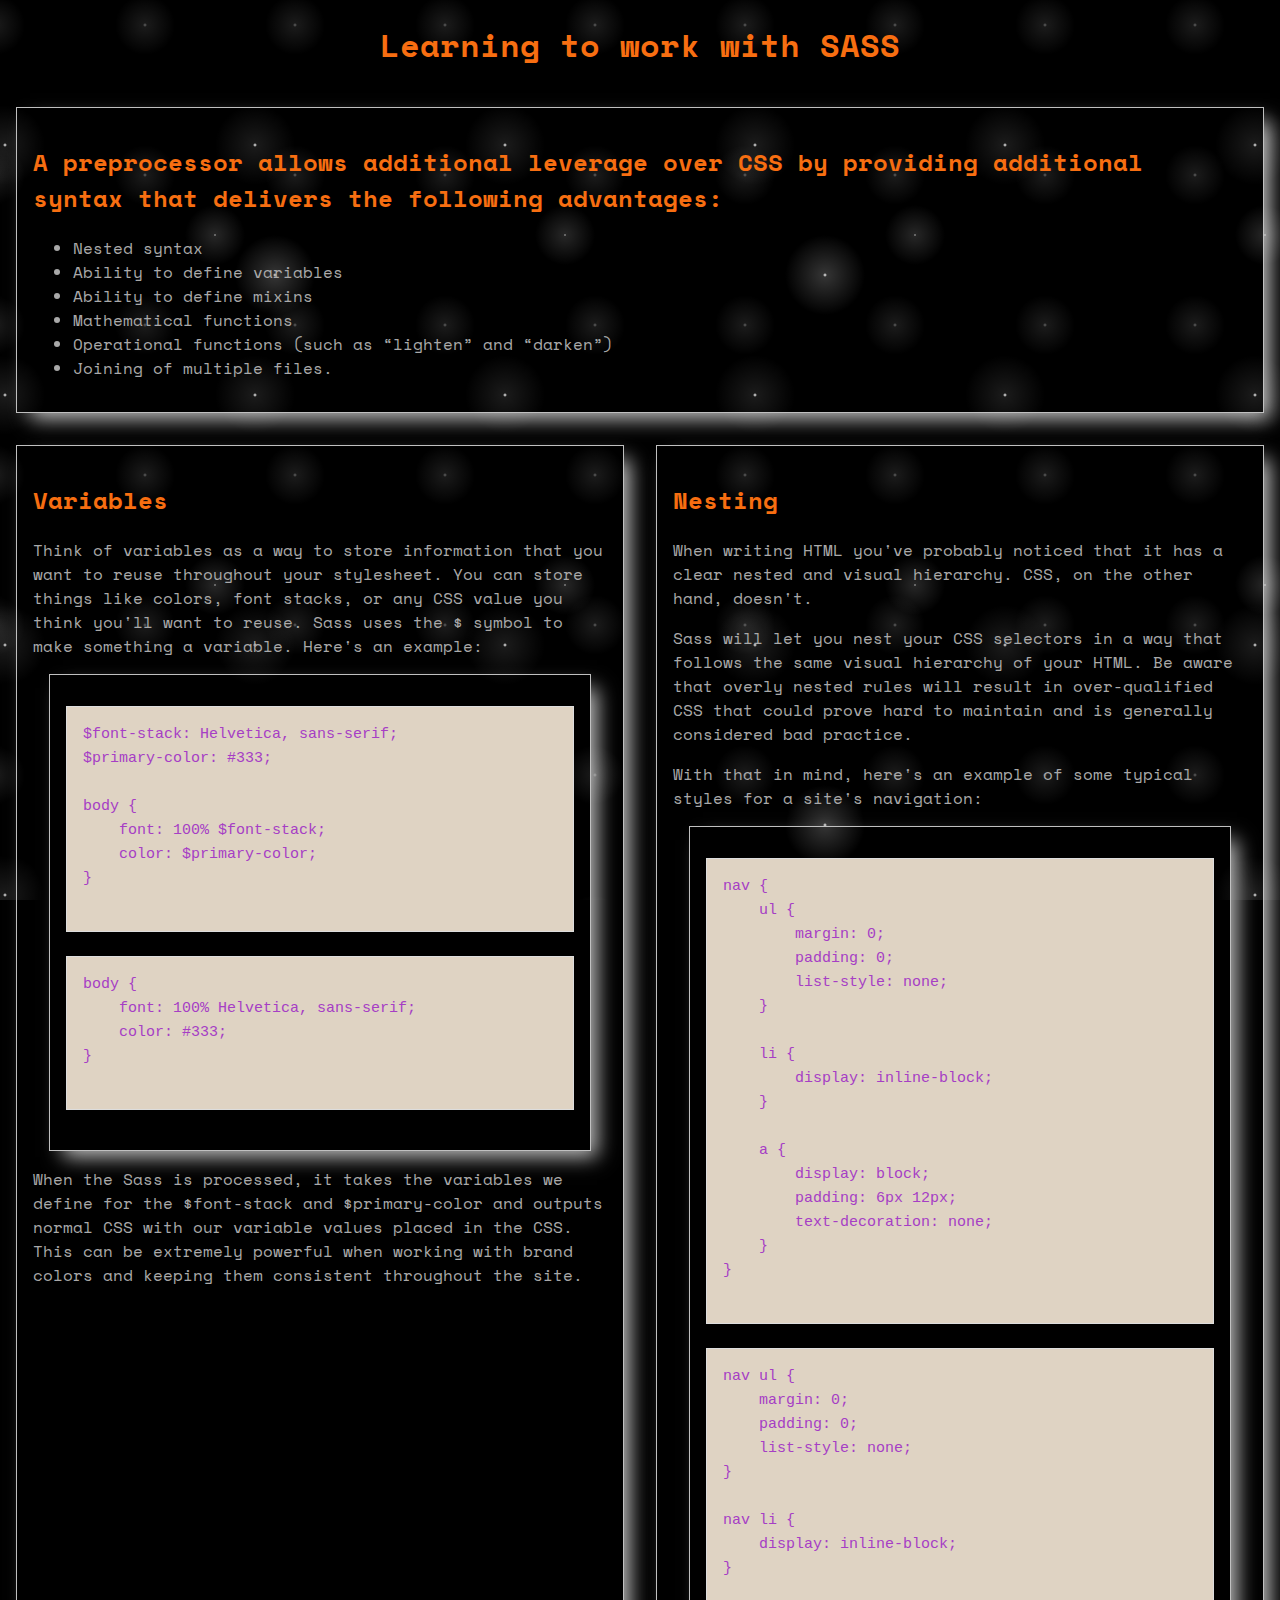
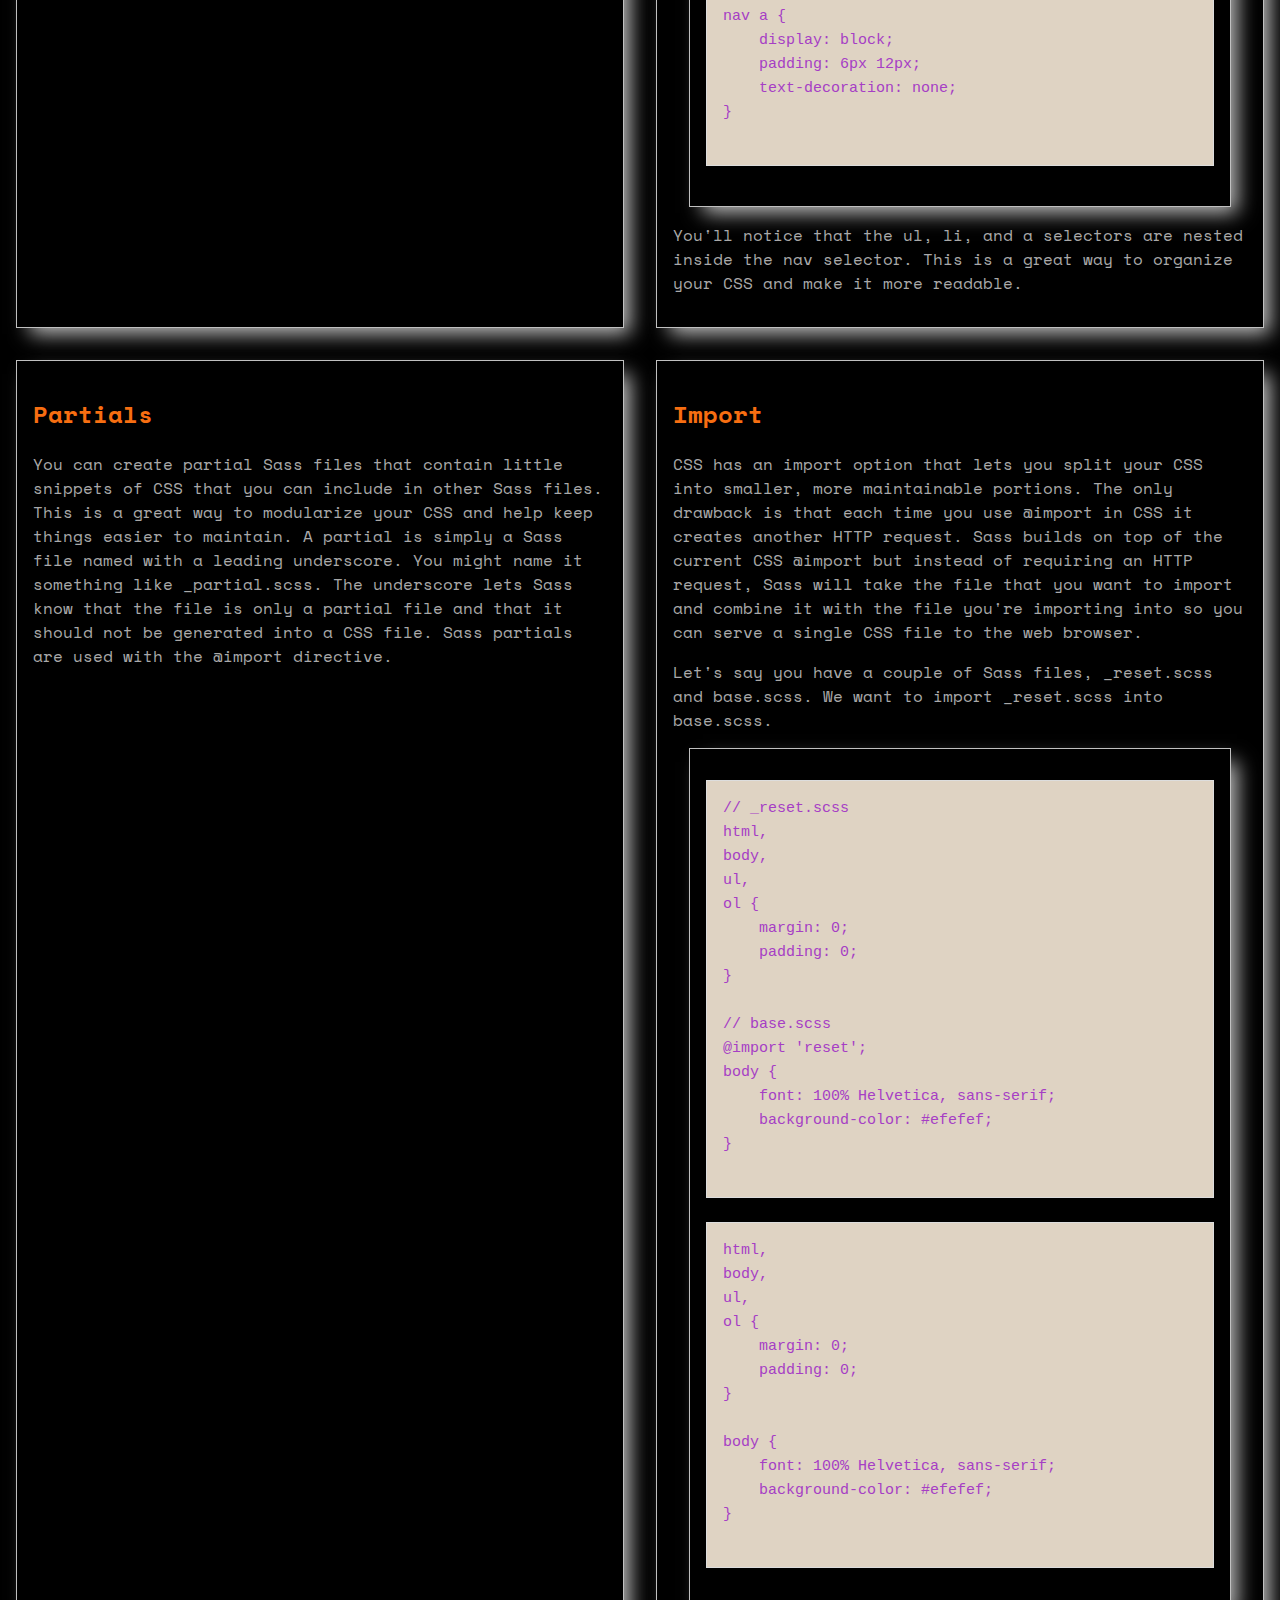
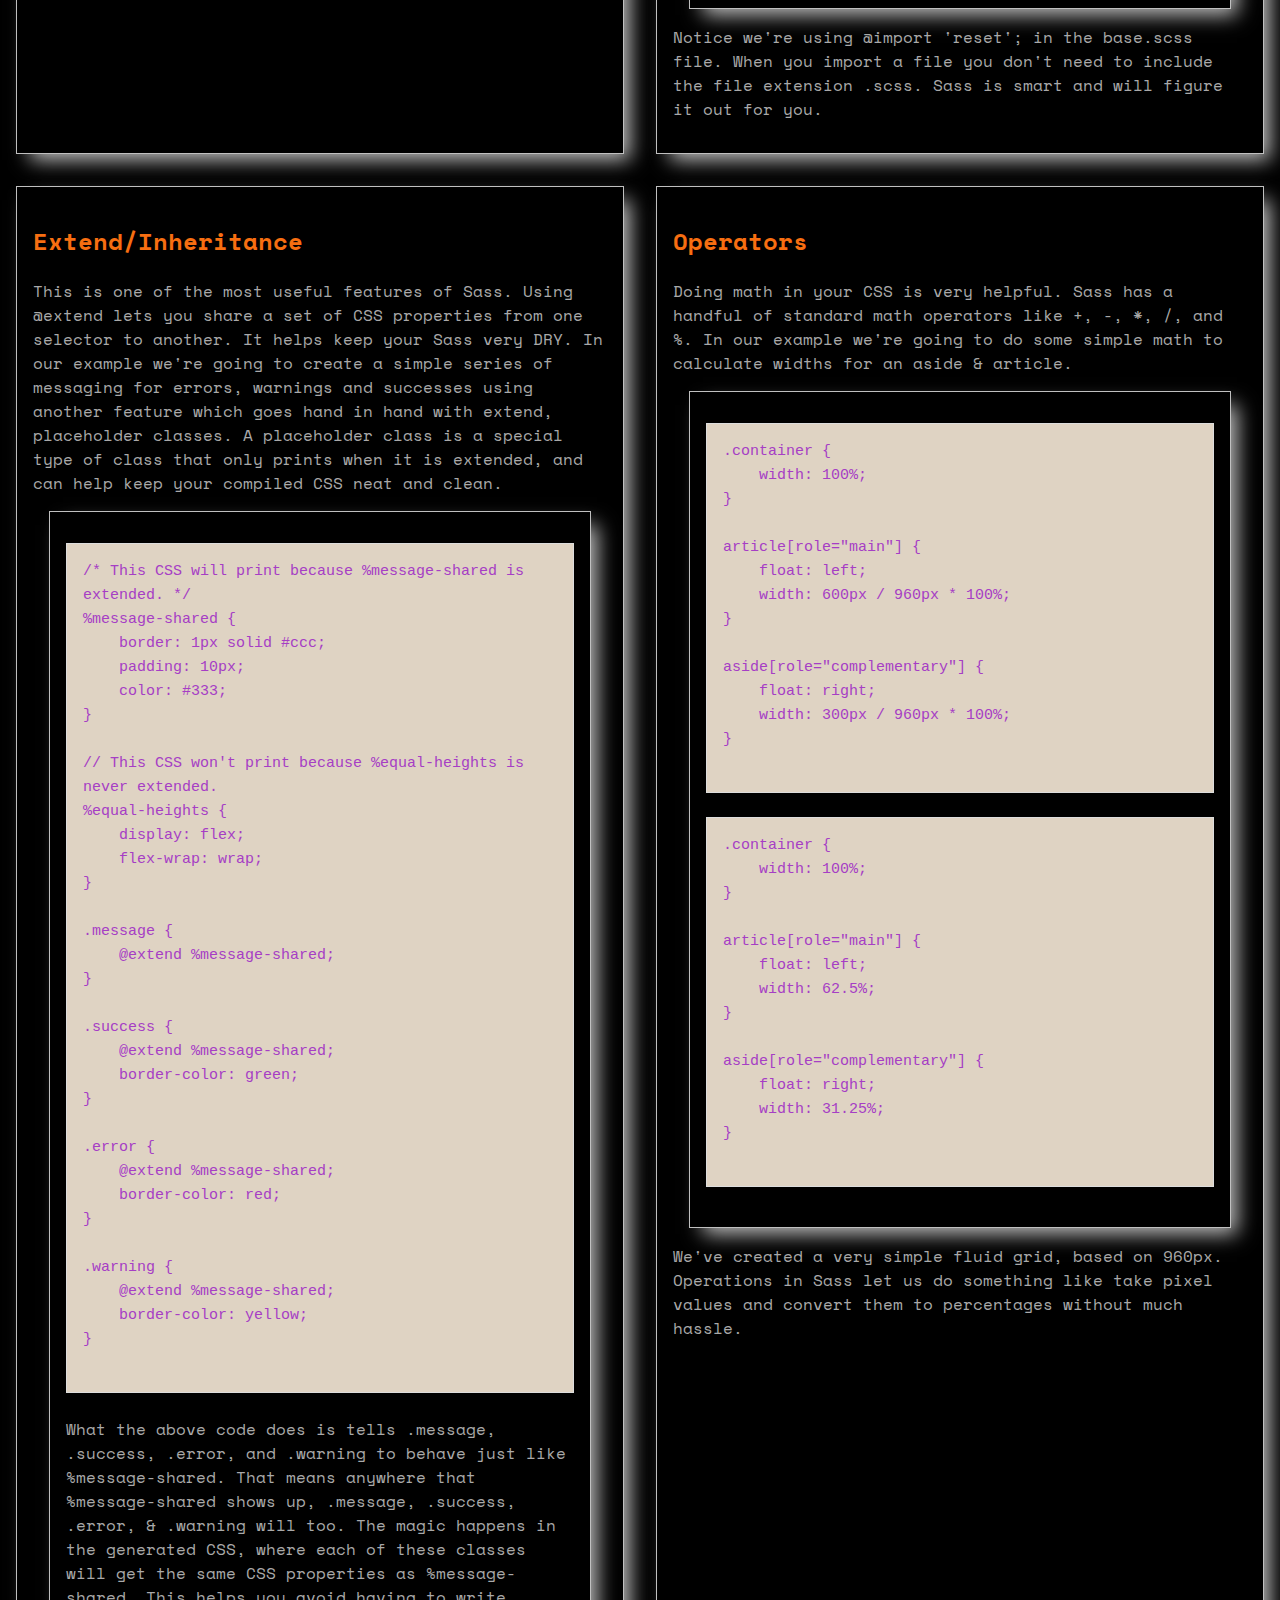
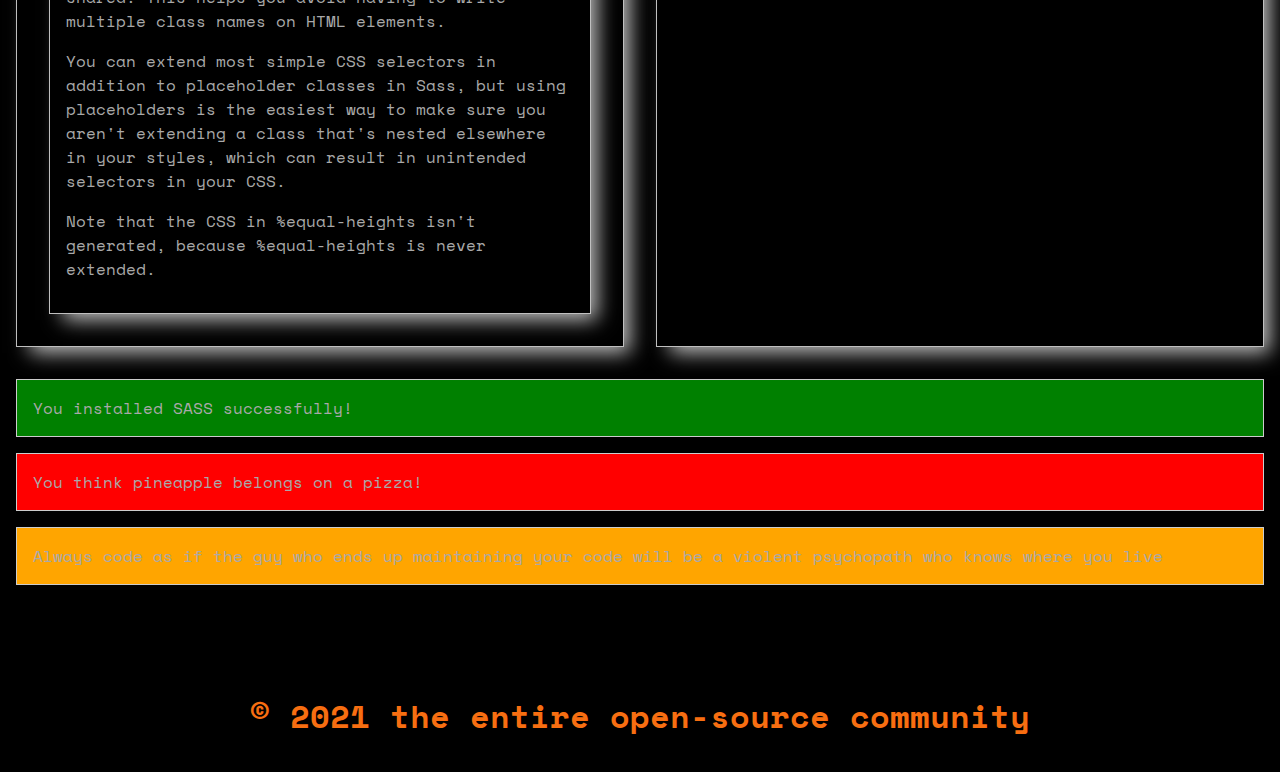
<file: index.html>
<!DOCTYPE html>
<html lang="en">
  <head>
    <meta charset="UTF-8" />
    <meta
      name="viewport"
      content="width=device-width, user-scalable=no, initial-scale=1.0, maximum-scale=1.0, minimum-scale=1.0"
    />
    <meta http-equiv="X-UA-Compatible" content="ie=edge" />
    <title>Learning to work with SASS</title>

    <link
      href="https://fonts.googleapis.com/css?family=Space+Mono&display=swap"
      rel="stylesheet"
    />

    <link href="styles.css" type="text/css" rel="stylesheet" />
  </head>
  <body>
    <header>
      <h1>Learning to work with SASS</h1>
    </header>

    <article>
      <section id="selling-points">
        <h2>
          A preprocessor allows additional leverage over CSS by providing
          additional syntax that delivers the following advantages:
        </h2>

        <ul>
          <li>Nested syntax</li>
          <li>Ability to define variables</li>
          <li>Ability to define mixins</li>
          <li>Mathematical functions</li>
          <li>Operational functions (such as “lighten” and “darken”)</li>
          <li>Joining of multiple files.</li>
        </ul>
      </section>

      <section>
        <h2>Variables</h2>
        <p>
          Think of variables as a way to store information that you want to
          reuse throughout your stylesheet. You can store things like colors,
          font stacks, or any CSS value you think you'll want to reuse. Sass
          uses the $ symbol to make something a variable. Here's an example:
        </p>

        <section>
          <pre class="before">
$font-stack: Helvetica, sans-serif;
$primary-color: #333;

body {
    font: 100% $font-stack;
    color: $primary-color;
}
          </pre>
          <pre class="after">
body {
    font: 100% Helvetica, sans-serif;
    color: #333;
}
          </pre>
        </section>

        <p>
          When the Sass is processed, it takes the variables we define for the
          $font-stack and $primary-color and outputs normal CSS with our
          variable values placed in the CSS. This can be extremely powerful when
          working with brand colors and keeping them consistent throughout the
          site.
        </p>
      </section>

      <section>
        <h2>Nesting</h2>
        <p>
          When writing HTML you've probably noticed that it has a clear nested
          and visual hierarchy. CSS, on the other hand, doesn't.
        </p>

        <p>
          Sass will let you nest your CSS selectors in a way that follows the
          same visual hierarchy of your HTML. Be aware that overly nested rules
          will result in over-qualified CSS that could prove hard to maintain
          and is generally considered bad practice.
        </p>

        <p>
          With that in mind, here's an example of some typical styles for a
          site's navigation:
        </p>

        <section>
          <pre class="before">
nav {
    ul {
        margin: 0;
        padding: 0;
        list-style: none;
    }

    li {
        display: inline-block;
    }

    a {
        display: block;
        padding: 6px 12px;
        text-decoration: none;
    }
}
          </pre>
          <pre class="after">
nav ul {
    margin: 0;
    padding: 0;
    list-style: none;
}

nav li {
    display: inline-block;
}

nav a {
    display: block;
    padding: 6px 12px;
    text-decoration: none;
}
          </pre>
        </section>

        <p>
          You'll notice that the ul, li, and a selectors are nested inside the
          nav selector. This is a great way to organize your CSS and make it
          more readable.
        </p>
      </section>
      <section>
        <h2>Partials</h2>
        <p>
          You can create partial Sass files that contain little snippets of CSS
          that you can include in other Sass files. This is a great way to
          modularize your CSS and help keep things easier to maintain. A partial
          is simply a Sass file named with a leading underscore. You might name
          it something like _partial.scss. The underscore lets Sass know that
          the file is only a partial file and that it should not be generated
          into a CSS file. Sass partials are used with the @import directive.
        </p>
      </section>
      <section>
        <h2>Import</h2>
        <p>
          CSS has an import option that lets you split your CSS into smaller,
          more maintainable portions. The only drawback is that each time you
          use @import in CSS it creates another HTTP request. Sass builds on top
          of the current CSS @import but instead of requiring an HTTP request,
          Sass will take the file that you want to import and combine it with
          the file you're importing into so you can serve a single CSS file to
          the web browser.
        </p>

        <p>
          Let's say you have a couple of Sass files, _reset.scss and base.scss.
          We want to import _reset.scss into base.scss.
        </p>

        <section>
          <pre class="before">
// _reset.scss
html,
body,
ul,
ol {
    margin: 0;
    padding: 0;
}

// base.scss
@import 'reset';
body {
    font: 100% Helvetica, sans-serif;
    background-color: #efefef;
}
          </pre>
          <pre class="after">
html,
body,
ul,
ol {
    margin: 0;
    padding: 0;
}

body {
    font: 100% Helvetica, sans-serif;
    background-color: #efefef;
}
          </pre>
        </section>

        <p>
          Notice we're using @import 'reset'; in the base.scss file. When you
          import a file you don't need to include the file extension .scss. Sass
          is smart and will figure it out for you.
        </p>
      </section>
      <section>
        <h2>Extend/Inheritance</h2>
        <p>
          This is one of the most useful features of Sass. Using @extend lets
          you share a set of CSS properties from one selector to another. It
          helps keep your Sass very DRY. In our example we're going to create a
          simple series of messaging for errors, warnings and successes using
          another feature which goes hand in hand with extend, placeholder
          classes. A placeholder class is a special type of class that only
          prints when it is extended, and can help keep your compiled CSS neat
          and clean.
        </p>
        <section>
          <pre>
/* This CSS will print because %message-shared is extended. */
%message-shared {
    border: 1px solid #ccc;
    padding: 10px;
    color: #333;
}

// This CSS won't print because %equal-heights is never extended.
%equal-heights {
    display: flex;
    flex-wrap: wrap;
}

.message {
    @extend %message-shared;
}

.success {
    @extend %message-shared;
    border-color: green;
}

.error {
    @extend %message-shared;
    border-color: red;
}

.warning {
    @extend %message-shared;
    border-color: yellow;
}
          </pre>

          <p>
            What the above code does is tells .message, .success, .error, and
            .warning to behave just like %message-shared. That means anywhere
            that %message-shared shows up, .message, .success, .error, &
            .warning will too. The magic happens in the generated CSS, where
            each of these classes will get the same CSS properties as
            %message-shared. This helps you avoid having to write multiple class
            names on HTML elements.
          </p>

          <p>
            You can extend most simple CSS selectors in addition to placeholder
            classes in Sass, but using placeholders is the easiest way to make
            sure you aren't extending a class that's nested elsewhere in your
            styles, which can result in unintended selectors in your CSS.
          </p>
          <p>
            Note that the CSS in %equal-heights isn't generated, because
            %equal-heights is never extended.
          </p>
        </section>
      </section>
      <section>
        <h2>Operators</h2>
        <p>
          Doing math in your CSS is very helpful. Sass has a handful of standard
          math operators like +, -, *, /, and %. In our example we're going to
          do some simple math to calculate widths for an aside & article.
        </p>

        <section>
          <pre class="before">
.container {
    width: 100%;
}

article[role="main"] {
    float: left;
    width: 600px / 960px * 100%;
}

aside[role="complementary"] {
    float: right;
    width: 300px / 960px * 100%;
}
          </pre>
          <pre class="after">
.container {
    width: 100%;
}

article[role="main"] {
    float: left;
    width: 62.5%;
}

aside[role="complementary"] {
    float: right;
    width: 31.25%;
}
          </pre>
        </section>

        <p>
          We've created a very simple fluid grid, based on 960px. Operations in
          Sass let us do something like take pixel values and convert them to
          percentages without much hassle.
        </p>
      </section>
    </article>

    <p class="success">
      You installed SASS successfully!
    </p>
    <p class="error">
      You think pineapple belongs on a pizza!
    </p>
    <p class="warning">
      Always code as if the guy who ends up maintaining your code will be a
      violent psychopath who knows where you live
    </p>

    <footer>
      <h6>&copy; 2021 the entire open-source community</h6>
    </footer>
  </body>
</html>
</file>
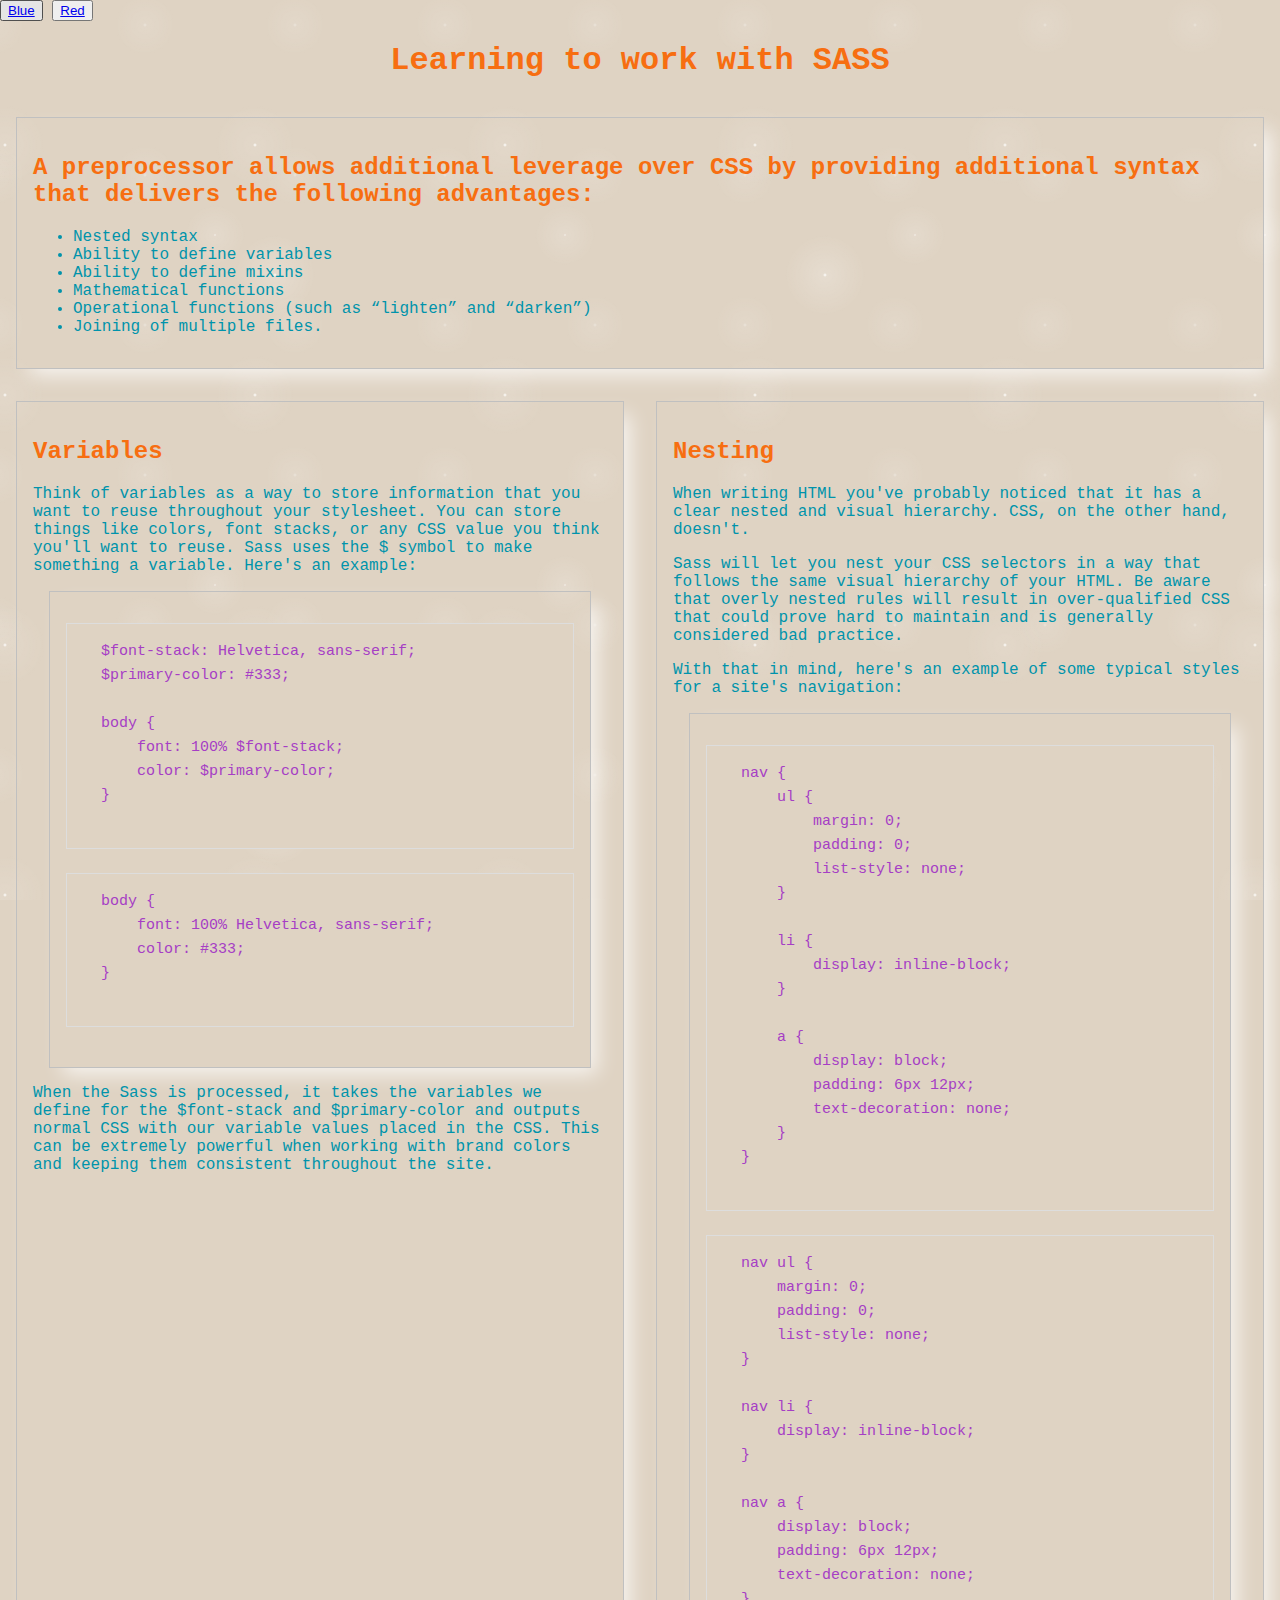
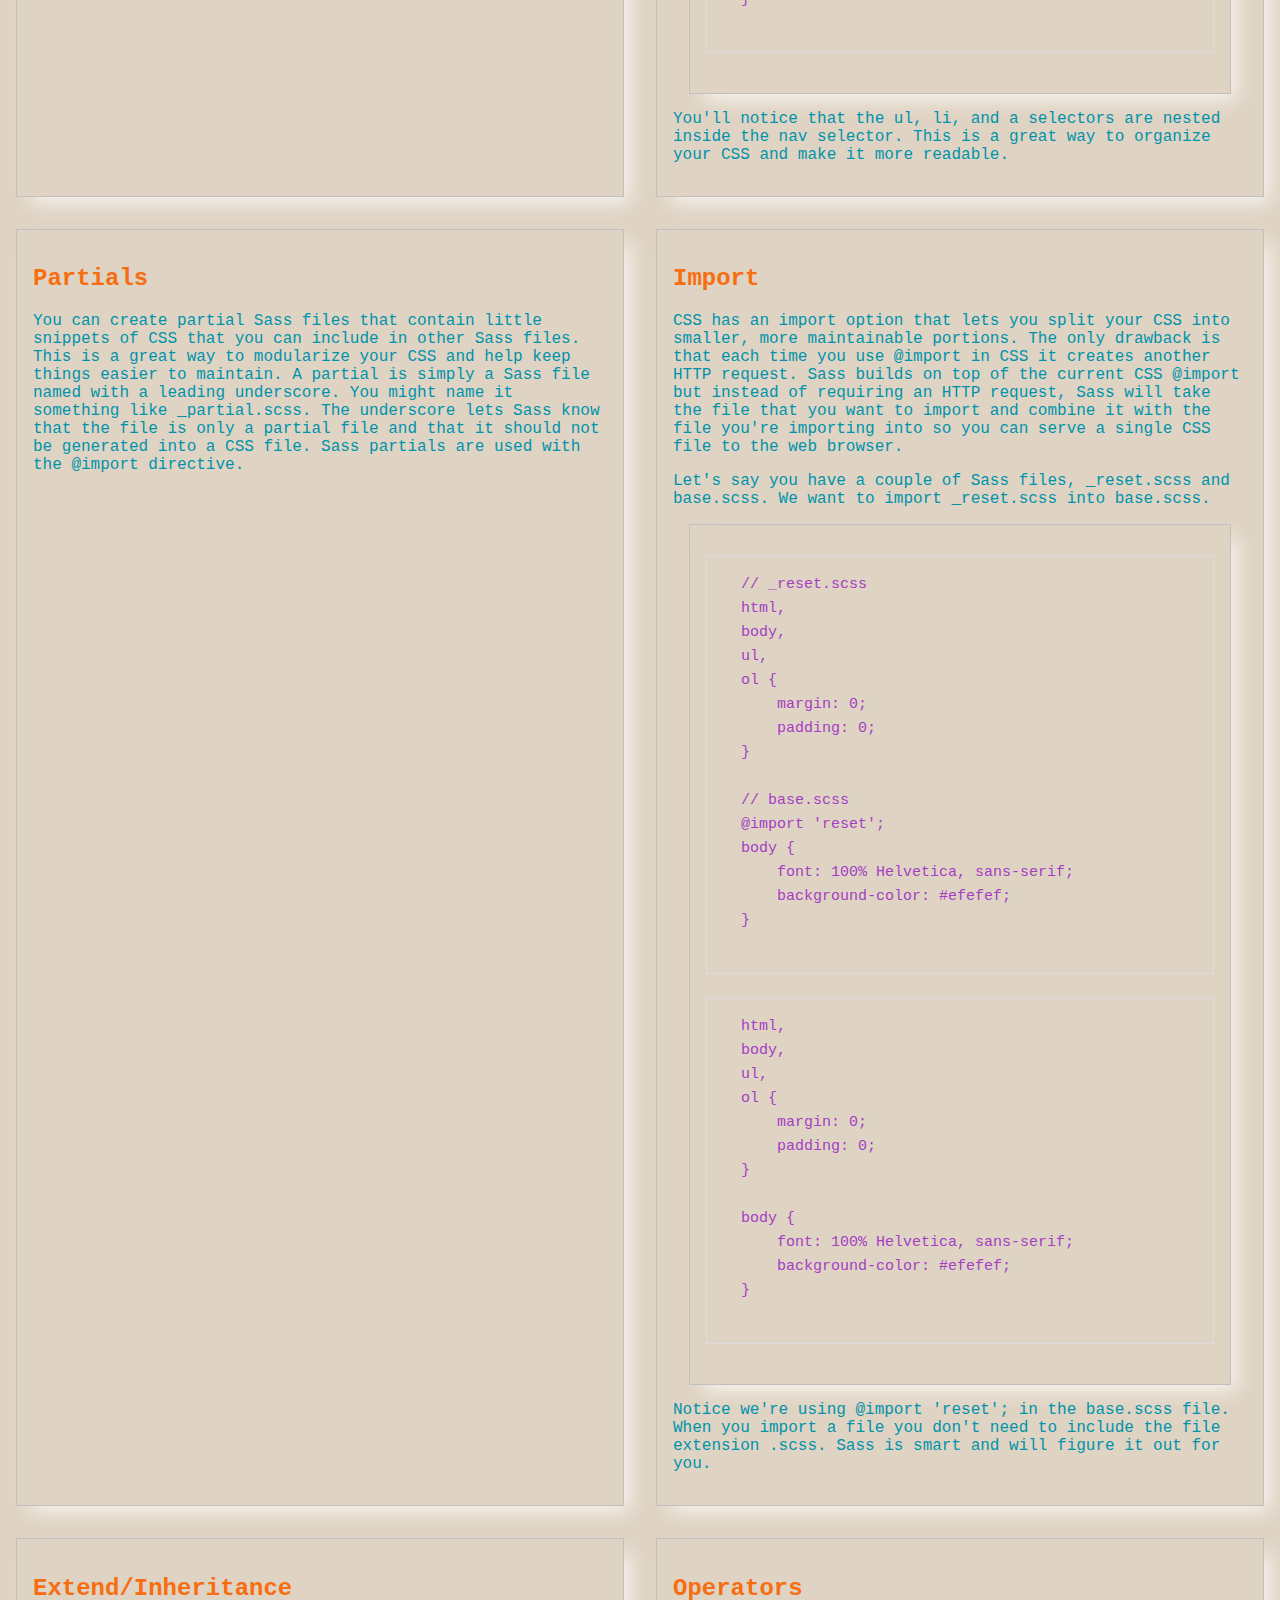
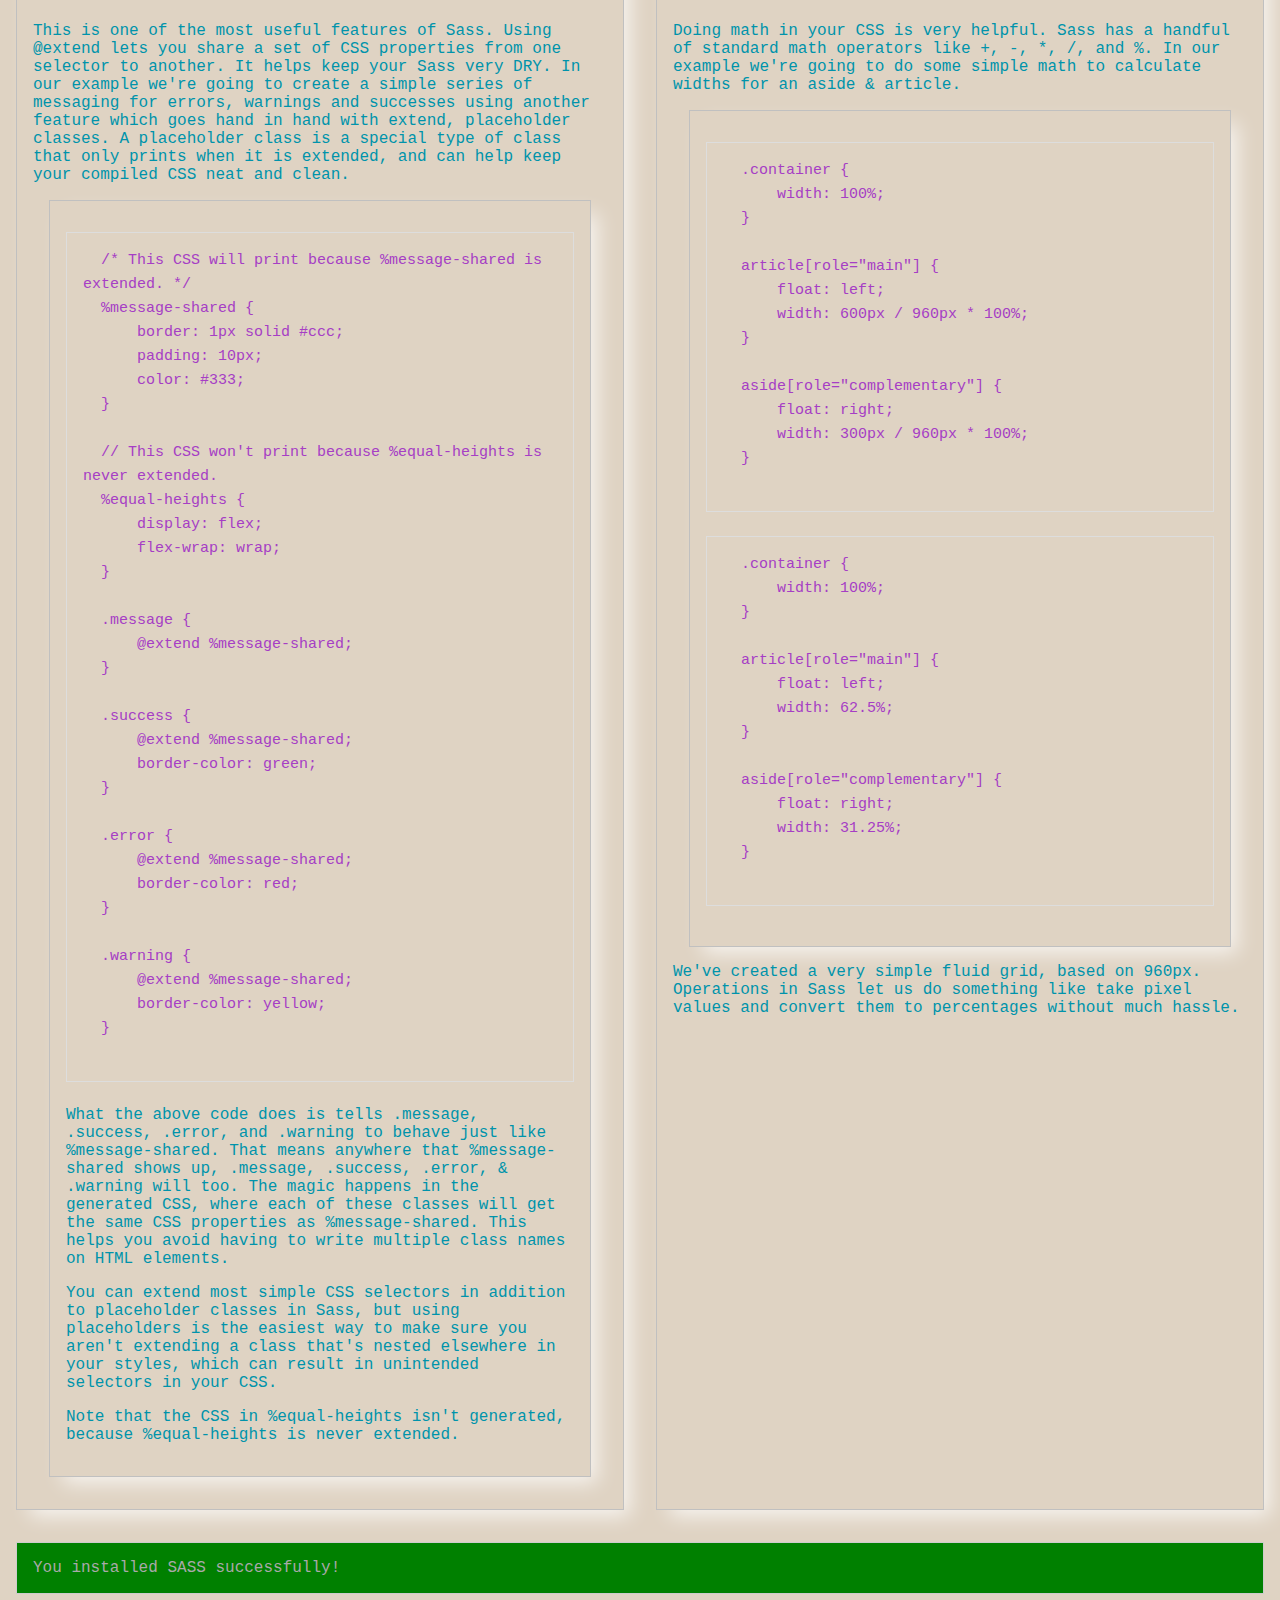
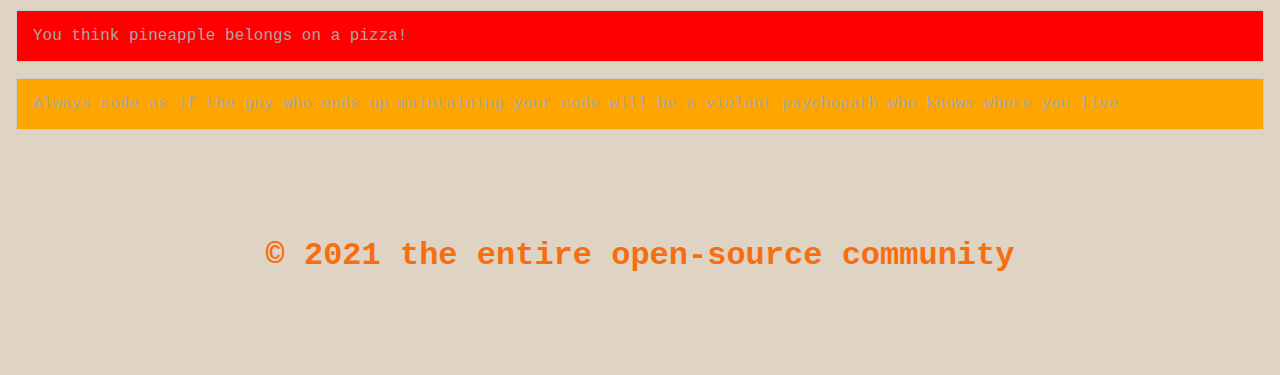
<file: blue.html>
<!DOCTYPE html>
<html lang="en">
<head>
    <meta charset="UTF-8">
    <meta http-equiv="X-UA-Compatible" content="IE=edge">
    <meta name="viewport" content="width=device-width, initial-scale=1.0">
    <title>Bluepage</title>
    <link rel="stylesheet" href="blue.css">
    
</head>
<body>
    <button><a href="./blue.html">Blue</a></button>
    <button><a href="./red.html">Red</a></button>
    <header>
        <h1>Learning to work with SASS</h1>
      </header>
  
      <article>
        <section id="selling-points">
          <h2>
            A preprocessor allows additional leverage over CSS by providing
            additional syntax that delivers the following advantages:
          </h2>
  
          <ul>
            <li>Nested syntax</li>
            <li>Ability to define variables</li>
            <li>Ability to define mixins</li>
            <li>Mathematical functions</li>
            <li>Operational functions (such as “lighten” and “darken”)</li>
            <li>Joining of multiple files.</li>
          </ul>
        </section>
  
        <section>
          <h2>Variables</h2>
          <p>
            Think of variables as a way to store information that you want to
            reuse throughout your stylesheet. You can store things like colors,
            font stacks, or any CSS value you think you'll want to reuse. Sass
            uses the $ symbol to make something a variable. Here's an example:
          </p>
  
          <section>
            <pre class="before">
  $font-stack: Helvetica, sans-serif;
  $primary-color: #333;
  
  body {
      font: 100% $font-stack;
      color: $primary-color;
  }
            </pre>
            <pre class="after">
  body {
      font: 100% Helvetica, sans-serif;
      color: #333;
  }
            </pre>
          </section>
  
          <p>
            When the Sass is processed, it takes the variables we define for the
            $font-stack and $primary-color and outputs normal CSS with our
            variable values placed in the CSS. This can be extremely powerful when
            working with brand colors and keeping them consistent throughout the
            site.
          </p>
        </section>
  
        <section>
          <h2>Nesting</h2>
          <p>
            When writing HTML you've probably noticed that it has a clear nested
            and visual hierarchy. CSS, on the other hand, doesn't.
          </p>
  
          <p>
            Sass will let you nest your CSS selectors in a way that follows the
            same visual hierarchy of your HTML. Be aware that overly nested rules
            will result in over-qualified CSS that could prove hard to maintain
            and is generally considered bad practice.
          </p>
  
          <p>
            With that in mind, here's an example of some typical styles for a
            site's navigation:
          </p>
  
          <section>
            <pre class="before">
  nav {
      ul {
          margin: 0;
          padding: 0;
          list-style: none;
      }
  
      li {
          display: inline-block;
      }
  
      a {
          display: block;
          padding: 6px 12px;
          text-decoration: none;
      }
  }
            </pre>
            <pre class="after">
  nav ul {
      margin: 0;
      padding: 0;
      list-style: none;
  }
  
  nav li {
      display: inline-block;
  }
  
  nav a {
      display: block;
      padding: 6px 12px;
      text-decoration: none;
  }
            </pre>
          </section>
  
          <p>
            You'll notice that the ul, li, and a selectors are nested inside the
            nav selector. This is a great way to organize your CSS and make it
            more readable.
          </p>
        </section>
        <section>
          <h2>Partials</h2>
          <p>
            You can create partial Sass files that contain little snippets of CSS
            that you can include in other Sass files. This is a great way to
            modularize your CSS and help keep things easier to maintain. A partial
            is simply a Sass file named with a leading underscore. You might name
            it something like _partial.scss. The underscore lets Sass know that
            the file is only a partial file and that it should not be generated
            into a CSS file. Sass partials are used with the @import directive.
          </p>
        </section>
        <section>
          <h2>Import</h2>
          <p>
            CSS has an import option that lets you split your CSS into smaller,
            more maintainable portions. The only drawback is that each time you
            use @import in CSS it creates another HTTP request. Sass builds on top
            of the current CSS @import but instead of requiring an HTTP request,
            Sass will take the file that you want to import and combine it with
            the file you're importing into so you can serve a single CSS file to
            the web browser.
          </p>
  
          <p>
            Let's say you have a couple of Sass files, _reset.scss and base.scss.
            We want to import _reset.scss into base.scss.
          </p>
  
          <section>
            <pre class="before">
  // _reset.scss
  html,
  body,
  ul,
  ol {
      margin: 0;
      padding: 0;
  }
  
  // base.scss
  @import 'reset';
  body {
      font: 100% Helvetica, sans-serif;
      background-color: #efefef;
  }
            </pre>
            <pre class="after">
  html,
  body,
  ul,
  ol {
      margin: 0;
      padding: 0;
  }
  
  body {
      font: 100% Helvetica, sans-serif;
      background-color: #efefef;
  }
            </pre>
          </section>
  
          <p>
            Notice we're using @import 'reset'; in the base.scss file. When you
            import a file you don't need to include the file extension .scss. Sass
            is smart and will figure it out for you.
          </p>
        </section>
        <section>
          <h2>Extend/Inheritance</h2>
          <p>
            This is one of the most useful features of Sass. Using @extend lets
            you share a set of CSS properties from one selector to another. It
            helps keep your Sass very DRY. In our example we're going to create a
            simple series of messaging for errors, warnings and successes using
            another feature which goes hand in hand with extend, placeholder
            classes. A placeholder class is a special type of class that only
            prints when it is extended, and can help keep your compiled CSS neat
            and clean.
          </p>
          <section>
            <pre>
  /* This CSS will print because %message-shared is extended. */
  %message-shared {
      border: 1px solid #ccc;
      padding: 10px;
      color: #333;
  }
  
  // This CSS won't print because %equal-heights is never extended.
  %equal-heights {
      display: flex;
      flex-wrap: wrap;
  }
  
  .message {
      @extend %message-shared;
  }
  
  .success {
      @extend %message-shared;
      border-color: green;
  }
  
  .error {
      @extend %message-shared;
      border-color: red;
  }
  
  .warning {
      @extend %message-shared;
      border-color: yellow;
  }
            </pre>
  
            <p>
              What the above code does is tells .message, .success, .error, and
              .warning to behave just like %message-shared. That means anywhere
              that %message-shared shows up, .message, .success, .error, &
              .warning will too. The magic happens in the generated CSS, where
              each of these classes will get the same CSS properties as
              %message-shared. This helps you avoid having to write multiple class
              names on HTML elements.
            </p>
  
            <p>
              You can extend most simple CSS selectors in addition to placeholder
              classes in Sass, but using placeholders is the easiest way to make
              sure you aren't extending a class that's nested elsewhere in your
              styles, which can result in unintended selectors in your CSS.
            </p>
            <p>
              Note that the CSS in %equal-heights isn't generated, because
              %equal-heights is never extended.
            </p>
          </section>
        </section>
        <section>
          <h2>Operators</h2>
          <p>
            Doing math in your CSS is very helpful. Sass has a handful of standard
            math operators like +, -, *, /, and %. In our example we're going to
            do some simple math to calculate widths for an aside & article.
          </p>
  
          <section>
            <pre class="before">
  .container {
      width: 100%;
  }
  
  article[role="main"] {
      float: left;
      width: 600px / 960px * 100%;
  }
  
  aside[role="complementary"] {
      float: right;
      width: 300px / 960px * 100%;
  }
            </pre>
            <pre class="after">
  .container {
      width: 100%;
  }
  
  article[role="main"] {
      float: left;
      width: 62.5%;
  }
  
  aside[role="complementary"] {
      float: right;
      width: 31.25%;
  }
            </pre>
          </section>
  
          <p>
            We've created a very simple fluid grid, based on 960px. Operations in
            Sass let us do something like take pixel values and convert them to
            percentages without much hassle.
          </p>
        </section>
      </article>
  
      <p class="success">
        You installed SASS successfully!
      </p>
      <p class="error">
        You think pineapple belongs on a pizza!
      </p>
      <p class="warning">
        Always code as if the guy who ends up maintaining your code will be a
        violent psychopath who knows where you live
      </p>
  
      <footer>
        <h6>&copy; 2021 the entire open-source community</h6>
      </footer>
    </body>
</body>
</html>
</file>
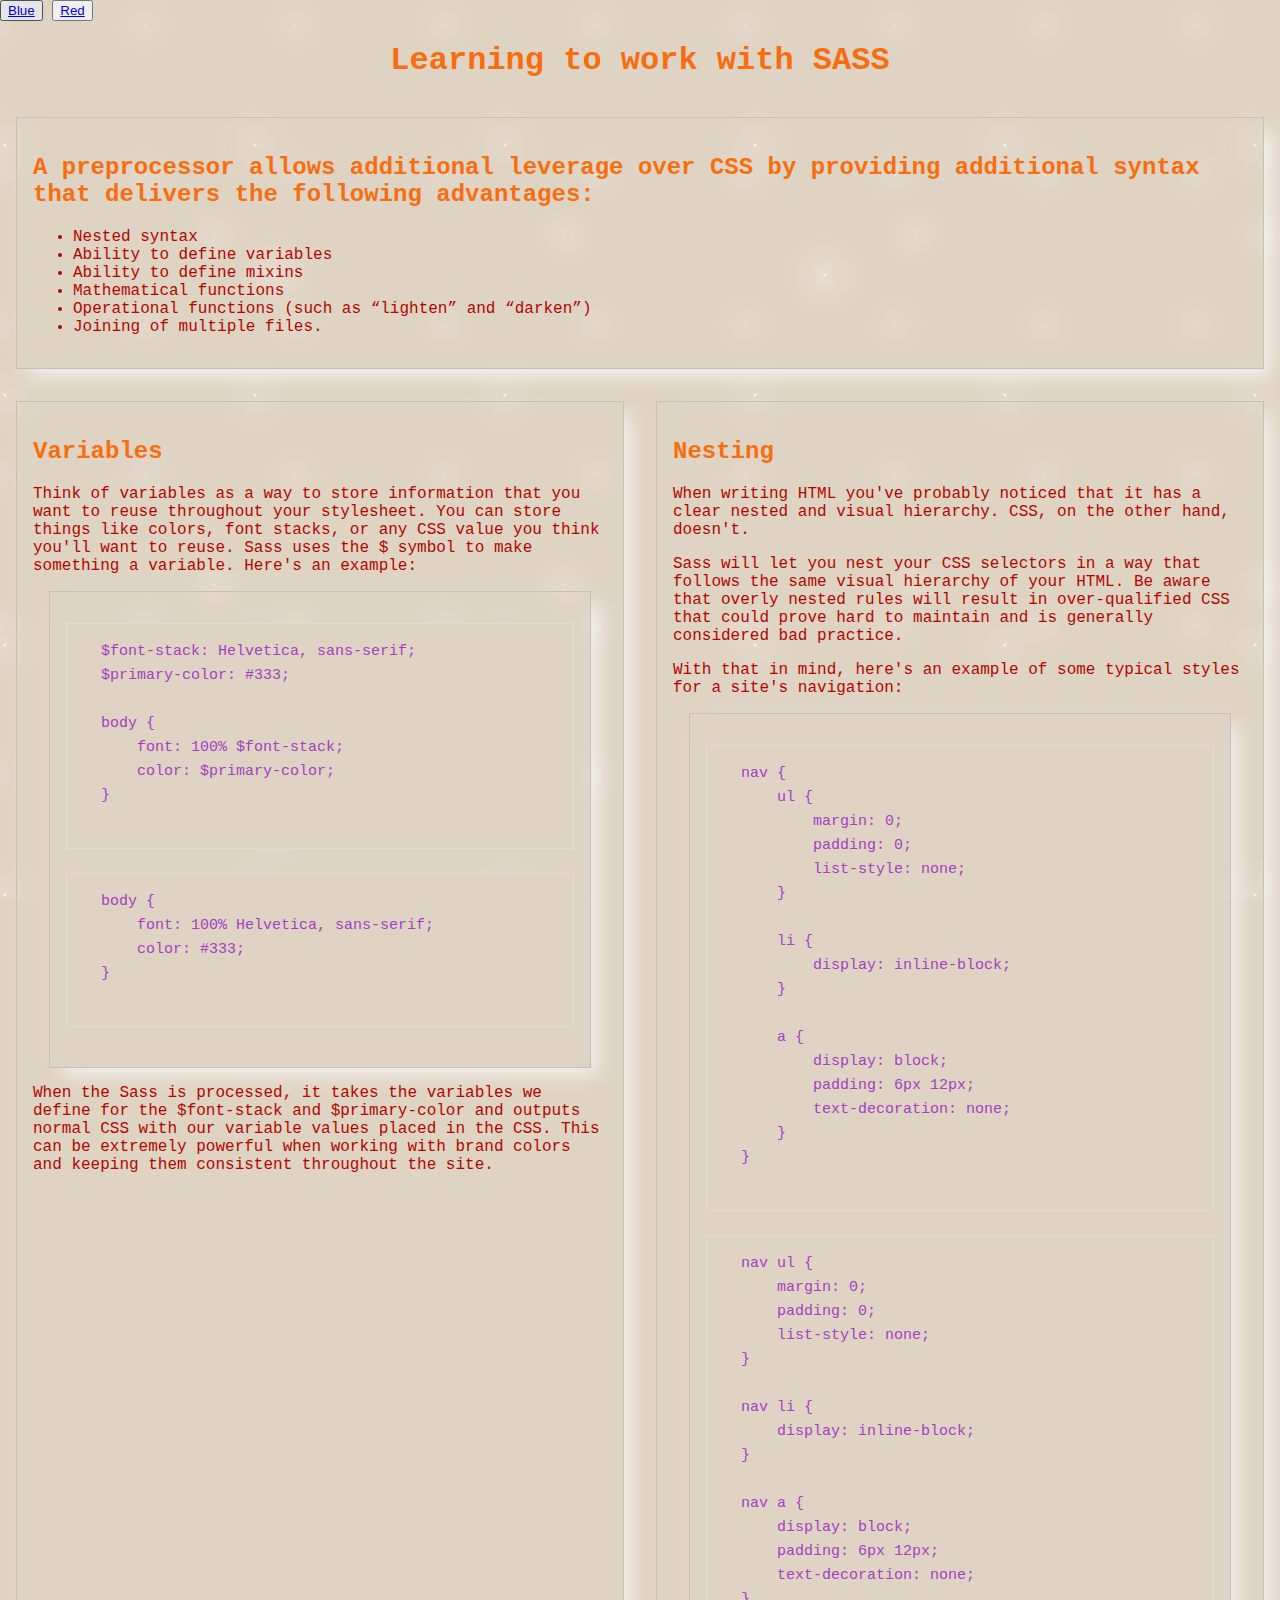
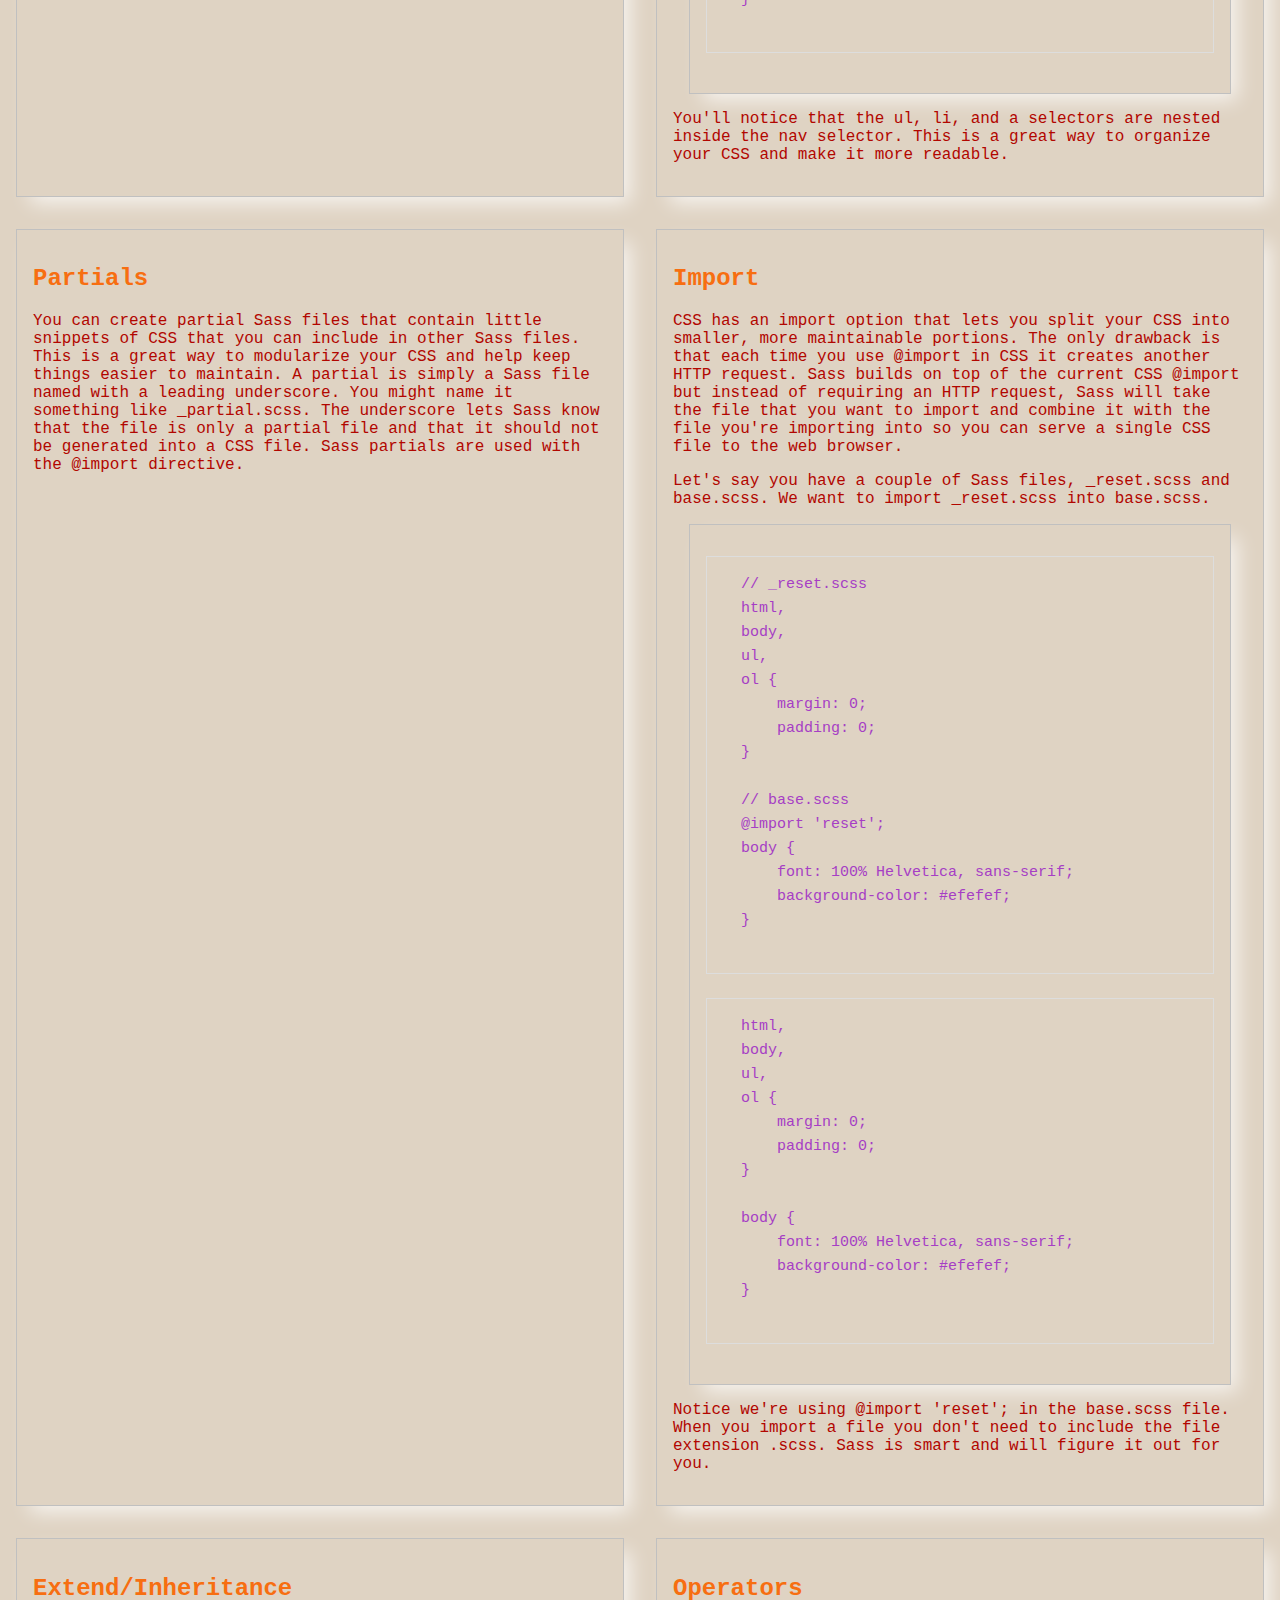
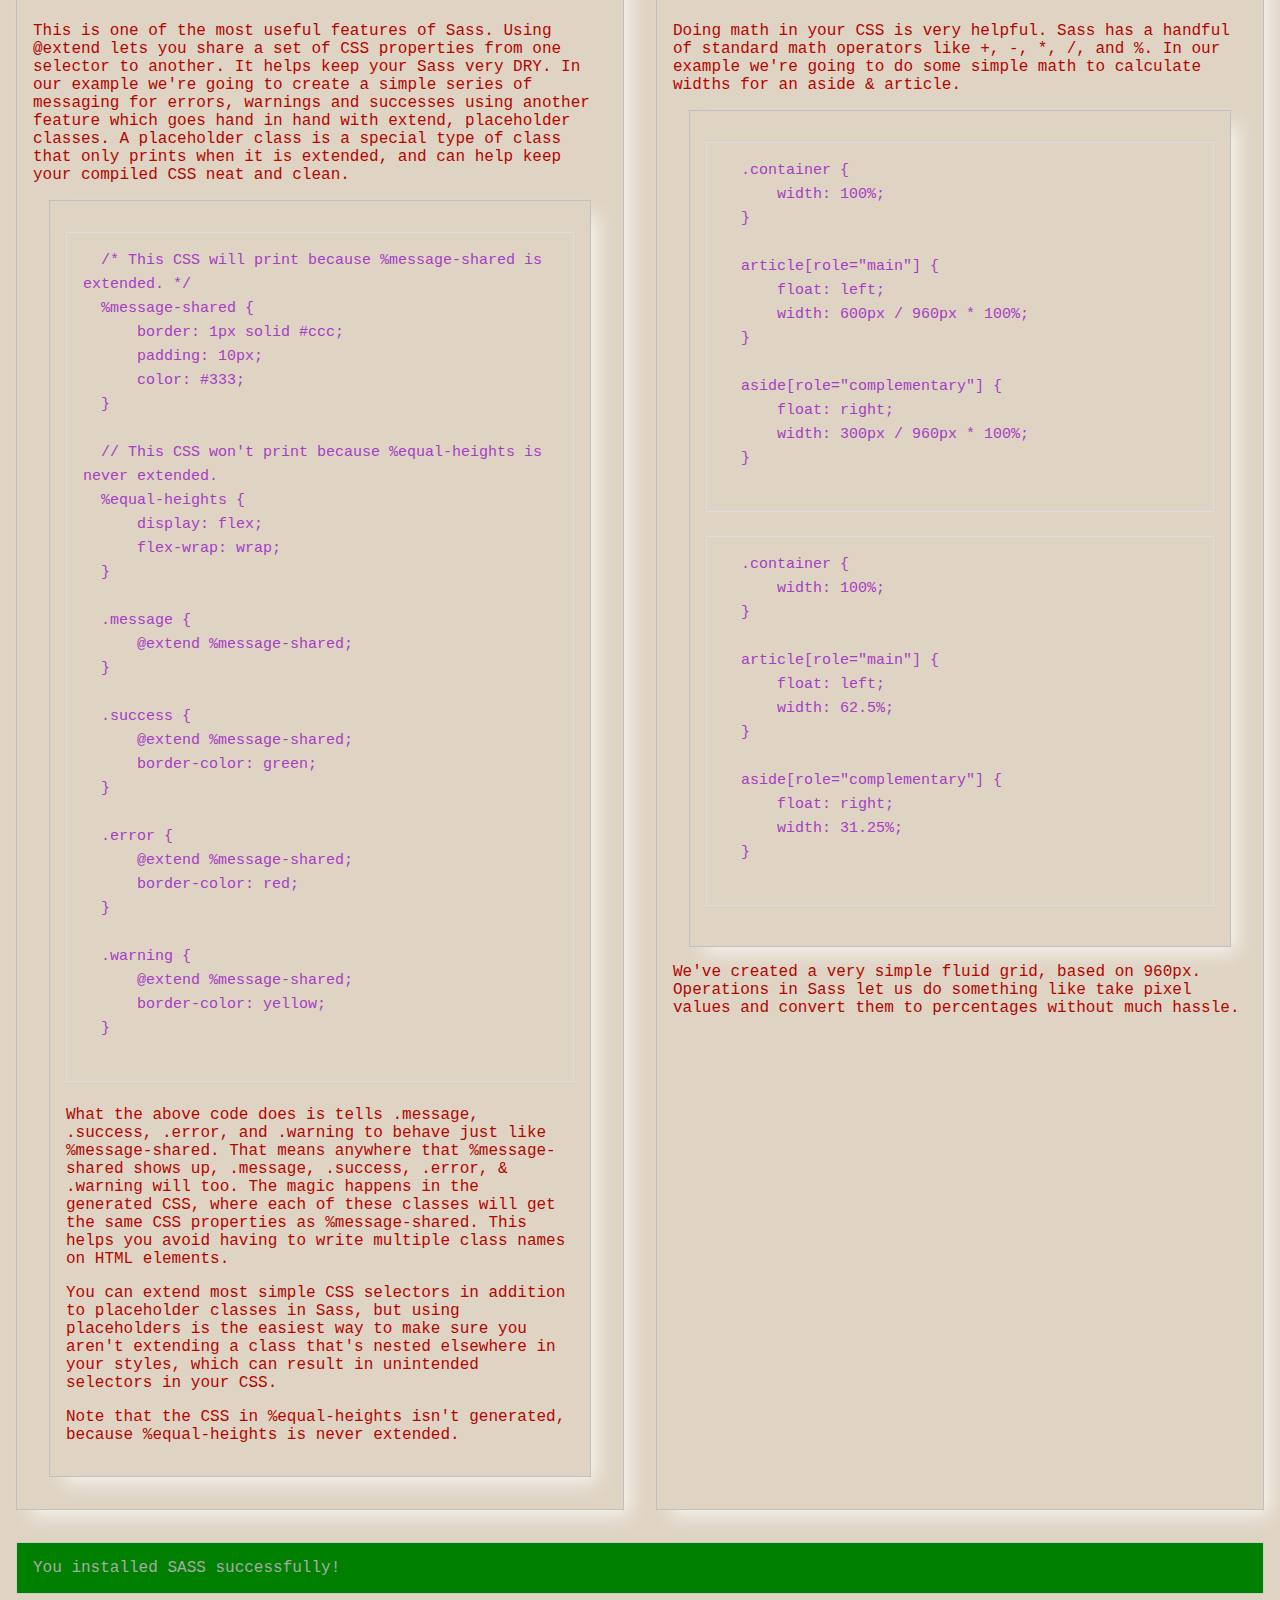
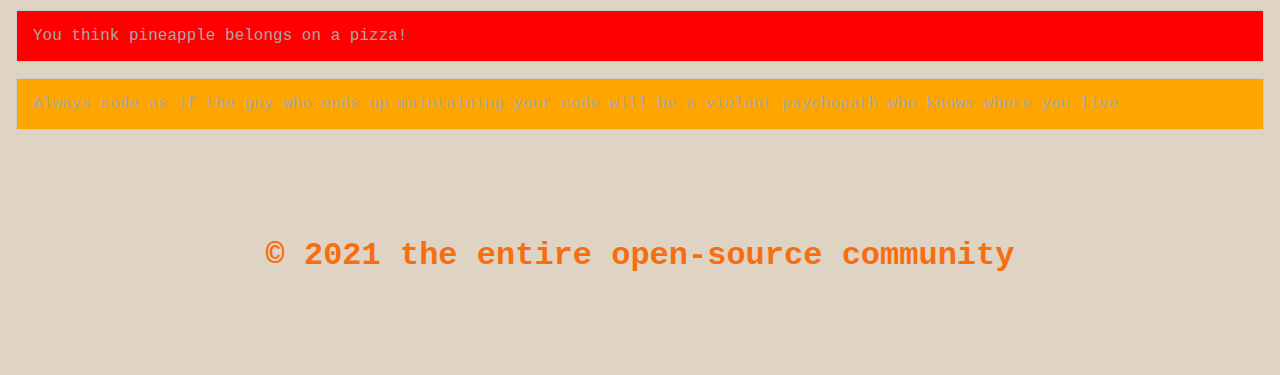
<file: red.html>
<!DOCTYPE html>
<html lang="en">
<head>
    <meta charset="UTF-8">
    <meta http-equiv="X-UA-Compatible" content="IE=edge">
    <meta name="viewport" content="width=device-width, initial-scale=1.0">
    <title>Redpage</title>
    <link rel="stylesheet" href="red.css">

</head>
<body>
    <button><a href="./blue.html">Blue</a></button>
    <button><a href="./red.html">Red</a></button>
    <header>
        <h1>Learning to work with SASS</h1>
      </header>
  
      <article>
        <section id="selling-points">
          <h2>
            A preprocessor allows additional leverage over CSS by providing
            additional syntax that delivers the following advantages:
          </h2>
  
          <ul>
            <li>Nested syntax</li>
            <li>Ability to define variables</li>
            <li>Ability to define mixins</li>
            <li>Mathematical functions</li>
            <li>Operational functions (such as “lighten” and “darken”)</li>
            <li>Joining of multiple files.</li>
          </ul>
        </section>
  
        <section>
          <h2>Variables</h2>
          <p>
            Think of variables as a way to store information that you want to
            reuse throughout your stylesheet. You can store things like colors,
            font stacks, or any CSS value you think you'll want to reuse. Sass
            uses the $ symbol to make something a variable. Here's an example:
          </p>
  
          <section>
            <pre class="before">
  $font-stack: Helvetica, sans-serif;
  $primary-color: #333;
  
  body {
      font: 100% $font-stack;
      color: $primary-color;
  }
            </pre>
            <pre class="after">
  body {
      font: 100% Helvetica, sans-serif;
      color: #333;
  }
            </pre>
          </section>
  
          <p>
            When the Sass is processed, it takes the variables we define for the
            $font-stack and $primary-color and outputs normal CSS with our
            variable values placed in the CSS. This can be extremely powerful when
            working with brand colors and keeping them consistent throughout the
            site.
          </p>
        </section>
  
        <section>
          <h2>Nesting</h2>
          <p>
            When writing HTML you've probably noticed that it has a clear nested
            and visual hierarchy. CSS, on the other hand, doesn't.
          </p>
  
          <p>
            Sass will let you nest your CSS selectors in a way that follows the
            same visual hierarchy of your HTML. Be aware that overly nested rules
            will result in over-qualified CSS that could prove hard to maintain
            and is generally considered bad practice.
          </p>
  
          <p>
            With that in mind, here's an example of some typical styles for a
            site's navigation:
          </p>
  
          <section>
            <pre class="before">
  nav {
      ul {
          margin: 0;
          padding: 0;
          list-style: none;
      }
  
      li {
          display: inline-block;
      }
  
      a {
          display: block;
          padding: 6px 12px;
          text-decoration: none;
      }
  }
            </pre>
            <pre class="after">
  nav ul {
      margin: 0;
      padding: 0;
      list-style: none;
  }
  
  nav li {
      display: inline-block;
  }
  
  nav a {
      display: block;
      padding: 6px 12px;
      text-decoration: none;
  }
            </pre>
          </section>
  
          <p>
            You'll notice that the ul, li, and a selectors are nested inside the
            nav selector. This is a great way to organize your CSS and make it
            more readable.
          </p>
        </section>
        <section>
          <h2>Partials</h2>
          <p>
            You can create partial Sass files that contain little snippets of CSS
            that you can include in other Sass files. This is a great way to
            modularize your CSS and help keep things easier to maintain. A partial
            is simply a Sass file named with a leading underscore. You might name
            it something like _partial.scss. The underscore lets Sass know that
            the file is only a partial file and that it should not be generated
            into a CSS file. Sass partials are used with the @import directive.
          </p>
        </section>
        <section>
          <h2>Import</h2>
          <p>
            CSS has an import option that lets you split your CSS into smaller,
            more maintainable portions. The only drawback is that each time you
            use @import in CSS it creates another HTTP request. Sass builds on top
            of the current CSS @import but instead of requiring an HTTP request,
            Sass will take the file that you want to import and combine it with
            the file you're importing into so you can serve a single CSS file to
            the web browser.
          </p>
  
          <p>
            Let's say you have a couple of Sass files, _reset.scss and base.scss.
            We want to import _reset.scss into base.scss.
          </p>
  
          <section>
            <pre class="before">
  // _reset.scss
  html,
  body,
  ul,
  ol {
      margin: 0;
      padding: 0;
  }
  
  // base.scss
  @import 'reset';
  body {
      font: 100% Helvetica, sans-serif;
      background-color: #efefef;
  }
            </pre>
            <pre class="after">
  html,
  body,
  ul,
  ol {
      margin: 0;
      padding: 0;
  }
  
  body {
      font: 100% Helvetica, sans-serif;
      background-color: #efefef;
  }
            </pre>
          </section>
  
          <p>
            Notice we're using @import 'reset'; in the base.scss file. When you
            import a file you don't need to include the file extension .scss. Sass
            is smart and will figure it out for you.
          </p>
        </section>
        <section>
          <h2>Extend/Inheritance</h2>
          <p>
            This is one of the most useful features of Sass. Using @extend lets
            you share a set of CSS properties from one selector to another. It
            helps keep your Sass very DRY. In our example we're going to create a
            simple series of messaging for errors, warnings and successes using
            another feature which goes hand in hand with extend, placeholder
            classes. A placeholder class is a special type of class that only
            prints when it is extended, and can help keep your compiled CSS neat
            and clean.
          </p>
          <section>
            <pre>
  /* This CSS will print because %message-shared is extended. */
  %message-shared {
      border: 1px solid #ccc;
      padding: 10px;
      color: #333;
  }
  
  // This CSS won't print because %equal-heights is never extended.
  %equal-heights {
      display: flex;
      flex-wrap: wrap;
  }
  
  .message {
      @extend %message-shared;
  }
  
  .success {
      @extend %message-shared;
      border-color: green;
  }
  
  .error {
      @extend %message-shared;
      border-color: red;
  }
  
  .warning {
      @extend %message-shared;
      border-color: yellow;
  }
            </pre>
  
            <p>
              What the above code does is tells .message, .success, .error, and
              .warning to behave just like %message-shared. That means anywhere
              that %message-shared shows up, .message, .success, .error, &
              .warning will too. The magic happens in the generated CSS, where
              each of these classes will get the same CSS properties as
              %message-shared. This helps you avoid having to write multiple class
              names on HTML elements.
            </p>
  
            <p>
              You can extend most simple CSS selectors in addition to placeholder
              classes in Sass, but using placeholders is the easiest way to make
              sure you aren't extending a class that's nested elsewhere in your
              styles, which can result in unintended selectors in your CSS.
            </p>
            <p>
              Note that the CSS in %equal-heights isn't generated, because
              %equal-heights is never extended.
            </p>
          </section>
        </section>
        <section>
          <h2>Operators</h2>
          <p>
            Doing math in your CSS is very helpful. Sass has a handful of standard
            math operators like +, -, *, /, and %. In our example we're going to
            do some simple math to calculate widths for an aside & article.
          </p>
  
          <section>
            <pre class="before">
  .container {
      width: 100%;
  }
  
  article[role="main"] {
      float: left;
      width: 600px / 960px * 100%;
  }
  
  aside[role="complementary"] {
      float: right;
      width: 300px / 960px * 100%;
  }
            </pre>
            <pre class="after">
  .container {
      width: 100%;
  }
  
  article[role="main"] {
      float: left;
      width: 62.5%;
  }
  
  aside[role="complementary"] {
      float: right;
      width: 31.25%;
  }
            </pre>
          </section>
  
          <p>
            We've created a very simple fluid grid, based on 960px. Operations in
            Sass let us do something like take pixel values and convert them to
            percentages without much hassle.
          </p>
        </section>
      </article>
  
      <p class="success">
        You installed SASS successfully!
      </p>
      <p class="error">
        You think pineapple belongs on a pizza!
      </p>
      <p class="warning">
        Always code as if the guy who ends up maintaining your code will be a
        violent psychopath who knows where you live
      </p>
  
      <footer>
        <h6>&copy; 2021 the entire open-source community</h6>
      </footer>
    </body>
</body>
</html>
</file>
<file: styles.css>
body {
  font: 100% "Space Mono", monospace;
  color: darkgray;
  margin: 0px;
  padding: 0px;
  background-color: #000;
  background-image: radial-gradient(#fff, rgba(255, 255, 255, 0.2) 2px, transparent 40px), radial-gradient(#fff, rgba(255, 255, 255, 0.15) 1px, transparent 30px), radial-gradient(#fff, rgba(255, 255, 255, 0.1) 2px, transparent 40px), radial-gradient(rgba(255, 255, 255, 0.4), rgba(255, 255, 255, 0.1) 2px, transparent 30px);
  background-size: 550px 550px, 350px 350px, 250px 250px, 150px 150px;
  background-position: 0 0, 40px 60px, 130px 270px, 70px 100px;
  background-attachment: fixed;
}
body h1 {
  text-align: center;
  color: #F76E11;
}
body h2 {
  color: #F76E11;
}
body h6 {
  text-align: center;
  font-size: 2em;
  padding: 32px;
  margin-bottom: 0px;
  color: #F76E11;
}
body article {
  display: flex;
  flex-wrap: wrap;
}
body article section {
  flex-grow: 1;
  flex-basis: 45%;
  border: 1px silver solid;
  box-shadow: 10px 10px 19px -4px rgba(255, 255, 255, 0.75);
  padding: 16px;
  margin: 16px;
  clear: both;
  overflow: auto;
  box-sizing: border-box;
}
body article #selling-points {
  flex-grow: 2;
  flex-basis: 100%;
}
body article pre {
  background: #DFD3C3;
  border: 1px solid #ddd;
  color: #A63EC5;
  font-family: monospace;
  font-size: 15px;
  line-height: 1.6;
  margin-bottom: 1.6em;
  max-width: 100%;
  overflow: auto;
  padding: 16px;
  display: block;
  white-space: pre-wrap;
}
body article pre .before {
  float: left;
  width: 40%;
}
body article pre .afther {
  float: right;
  width: 40%;
}
body .message, body .warning, body .error, body .success {
  border: 1px solid #ccc;
  padding: 16px;
  margin: 16px;
  color: darkgray;
  background-color: #DFD3C3;
}
body .success {
  background-color: green;
}
body .error {
  background-color: red;
}
body .warning {
  background-color: orange;
}/*# sourceMappingURL=styles.css.map */
</file>
<file: blue.css>
body {
  font: 100% "Space Mono", monospace;
  color: darkgray;
  margin: 0px;
  padding: 0px;
  background-color: #000;
  background-image: radial-gradient(#fff, rgba(255, 255, 255, 0.2) 2px, transparent 40px), radial-gradient(#fff, rgba(255, 255, 255, 0.15) 1px, transparent 30px), radial-gradient(#fff, rgba(255, 255, 255, 0.1) 2px, transparent 40px), radial-gradient(rgba(255, 255, 255, 0.4), rgba(255, 255, 255, 0.1) 2px, transparent 30px);
  background-size: 550px 550px, 350px 350px, 250px 250px, 150px 150px;
  background-position: 0 0, 40px 60px, 130px 270px, 70px 100px;
  background-attachment: fixed;
}
body h1 {
  text-align: center;
  color: #F76E11;
}
body h2 {
  color: #F76E11;
}
body h6 {
  text-align: center;
  font-size: 2em;
  padding: 32px;
  margin-bottom: 0px;
  color: #F76E11;
}
body article {
  display: flex;
  flex-wrap: wrap;
}
body article section {
  flex-grow: 1;
  flex-basis: 45%;
  border: 1px silver solid;
  box-shadow: 10px 10px 19px -4px rgba(255, 255, 255, 0.75);
  padding: 16px;
  margin: 16px;
  clear: both;
  overflow: auto;
  box-sizing: border-box;
}
body article #selling-points {
  flex-grow: 2;
  flex-basis: 100%;
}
body article pre {
  background: #DFD3C3;
  border: 1px solid #ddd;
  color: #A63EC5;
  font-family: monospace;
  font-size: 15px;
  line-height: 1.6;
  margin-bottom: 1.6em;
  max-width: 100%;
  overflow: auto;
  padding: 16px;
  display: block;
  white-space: pre-wrap;
}
body article pre .before {
  float: left;
  width: 40%;
}
body article pre .afther {
  float: right;
  width: 40%;
}
body .message, body .warning, body .error, body .success {
  border: 1px solid #ccc;
  padding: 16px;
  margin: 16px;
  color: darkgray;
  background-color: #DFD3C3;
}
body .success {
  background-color: green;
}
body .error {
  background-color: red;
}
body .warning {
  background-color: orange;
}

body {
  color: #0093AB;
  background-color: #DFD3C3;
}
body article pre {
  color: #A63EC5;
}/*# sourceMappingURL=blue.css.map */
</file>
<file: red.css>
body {
  font: 100% "Space Mono", monospace;
  color: darkgray;
  margin: 0px;
  padding: 0px;
  background-color: #000;
  background-image: radial-gradient(#fff, rgba(255, 255, 255, 0.2) 2px, transparent 40px), radial-gradient(#fff, rgba(255, 255, 255, 0.15) 1px, transparent 30px), radial-gradient(#fff, rgba(255, 255, 255, 0.1) 2px, transparent 40px), radial-gradient(rgba(255, 255, 255, 0.4), rgba(255, 255, 255, 0.1) 2px, transparent 30px);
  background-size: 550px 550px, 350px 350px, 250px 250px, 150px 150px;
  background-position: 0 0, 40px 60px, 130px 270px, 70px 100px;
  background-attachment: fixed;
}
body h1 {
  text-align: center;
  color: #F76E11;
}
body h2 {
  color: #F76E11;
}
body h6 {
  text-align: center;
  font-size: 2em;
  padding: 32px;
  margin-bottom: 0px;
  color: #F76E11;
}
body article {
  display: flex;
  flex-wrap: wrap;
}
body article section {
  flex-grow: 1;
  flex-basis: 45%;
  border: 1px silver solid;
  box-shadow: 10px 10px 19px -4px rgba(255, 255, 255, 0.75);
  padding: 16px;
  margin: 16px;
  clear: both;
  overflow: auto;
  box-sizing: border-box;
}
body article #selling-points {
  flex-grow: 2;
  flex-basis: 100%;
}
body article pre {
  background: #DFD3C3;
  border: 1px solid #ddd;
  color: #A63EC5;
  font-family: monospace;
  font-size: 15px;
  line-height: 1.6;
  margin-bottom: 1.6em;
  max-width: 100%;
  overflow: auto;
  padding: 16px;
  display: block;
  white-space: pre-wrap;
}
body article pre .before {
  float: left;
  width: 40%;
}
body article pre .afther {
  float: right;
  width: 40%;
}
body .message, body .warning, body .error, body .success {
  border: 1px solid #ccc;
  padding: 16px;
  margin: 16px;
  color: darkgray;
  background-color: #DFD3C3;
}
body .success {
  background-color: green;
}
body .error {
  background-color: red;
}
body .warning {
  background-color: orange;
}

body {
  color: #B20600;
  background-color: #DFD3C3;
}
body article pre {
  color: #A63EC5;
}/*# sourceMappingURL=red.css.map */
</file>
